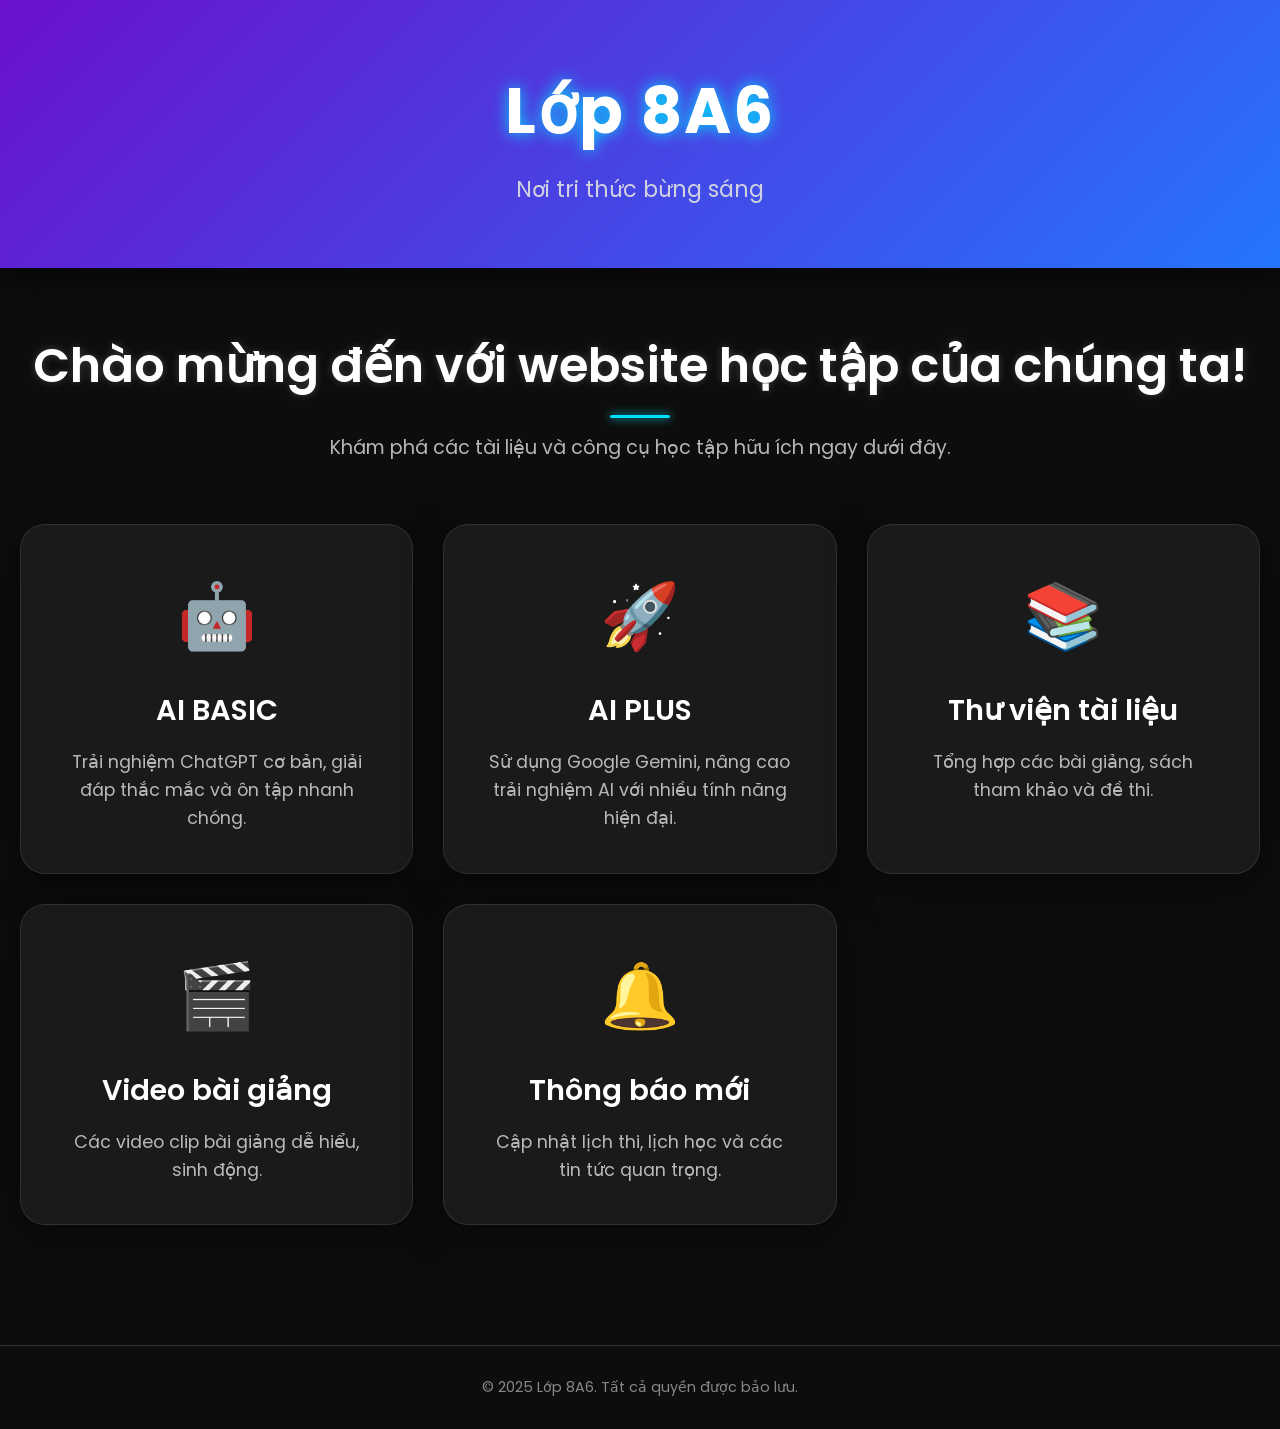
<file: index.html>
<!DOCTYPE html>
<html lang="vi">
<head>
    <meta charset="UTF-8">
    <meta name="viewport" content="width=device-width, initial-scale=1.0">
    <title>Lớp 8A6 - Website Học tập</title>
    <link rel="stylesheet" href="style.css">
    <link href="https://fonts.googleapis.com/css2?family=Poppins:wght@400;600;700&display=swap" rel="stylesheet">
</head>
<body>
    <header class="header">
        <div class="header-content">
            <h1 class="logo">Lớp 8A6</h1>
            <p class="tagline">Nơi tri thức bừng sáng</p>
        </div>
    </header>

    <main class="main-content">
        <section class="info-section">
            <h2>Chào mừng đến với website học tập của chúng ta!</h2>
            <p>Khám phá các tài liệu và công cụ học tập hữu ích ngay dưới đây.</p>
        </section>

        <div class="grid-container">
            <!-- AI BASIC -->
            <a href="ai-basic.php" class="grid-item">
                <div class="card-icon">🤖</div>
                <h3>AI BASIC</h3>
                <p>Trải nghiệm ChatGPT cơ bản, giải đáp thắc mắc và ôn tập nhanh chóng.</p>
            </a>

            <!-- AI PLUS -->
            <a href="ai-plus.php" class="grid-item">
                <div class="card-icon">🚀</div>
                <h3>AI PLUS</h3>
                <p>Sử dụng Google Gemini, nâng cao trải nghiệm AI với nhiều tính năng hiện đại.</p>
            </a>

            <!-- Thư viện tài liệu -->
            <a href="tailieu.php" class="grid-item">
                <div class="card-icon">📚</div>
                <h3>Thư viện tài liệu</h3>
                <p>Tổng hợp các bài giảng, sách tham khảo và đề thi.</p>
            </a>

            <!-- Video bài giảng -->
            <a href="baigiang.php" class="grid-item">
                <div class="card-icon">🎬</div>
                <h3>Video bài giảng</h3>
                <p>Các video clip bài giảng dễ hiểu, sinh động.</p>
            </a>

            <!-- Thông báo mới -->
            <a href="thongbao.php" class="grid-item">
                <div class="card-icon">🔔</div>
                <h3>Thông báo mới</h3>
                <p>Cập nhật lịch thi, lịch học và các tin tức quan trọng.</p>
            </a>
        </div>
    </main>

    <footer class="footer">
        <p>&copy; 2025 Lớp 8A6. Tất cả quyền được bảo lưu.</p>
    </footer>
</body>

</html>
</file>
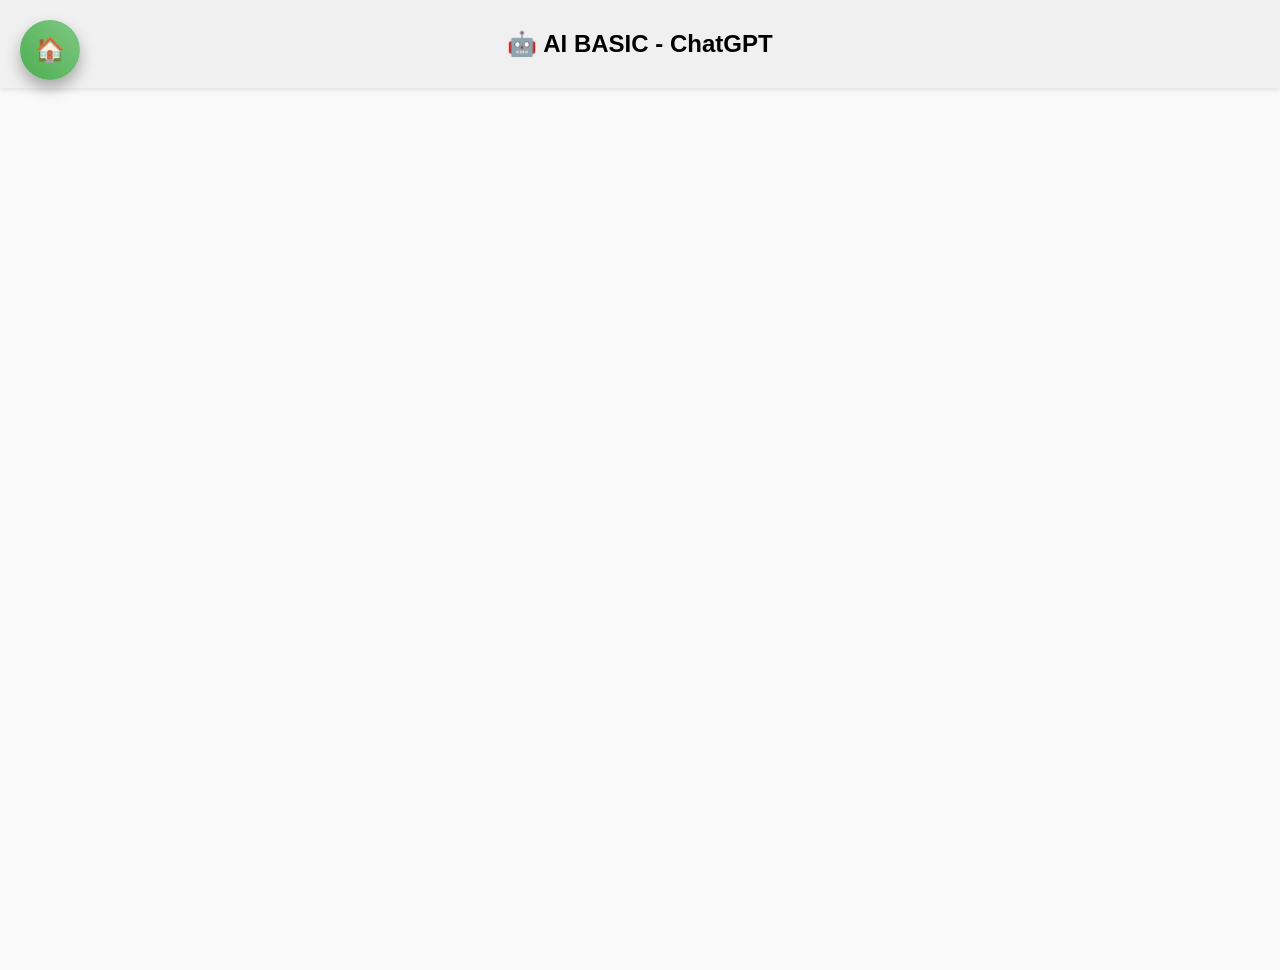
<file: ai-basic.html>
<!DOCTYPE html>
<html lang="vi">
<head>
  <meta charset="UTF-8">
  <title>AI BASIC - Lớp 8A6</title>
  <meta name="viewport" content="width=device-width, initial-scale=1.0">
  <style>
    html, body {
      margin: 0;
      padding: 0;
      height: 100%;
      font-family: Arial, sans-serif;
      overflow: hidden;
      background: #f9f9f9;
    }

    header {
      padding: 10px;
      background-color: #f0f0f0;
      text-align: center;
      position: sticky;
      top: 0;
      z-index: 10;
      box-shadow: 0 2px 5px rgba(0,0,0,0.1);
    }

    .iframe-box {
      width: 100%;
      height: calc(100vh - 60px);
      border: none;
      transform: scale(1.05); /* Zoom vừa */
      transform-origin: top left;
      transition: transform 0.3s ease;
    }

    @media (max-width: 768px) {
      .iframe-box {
        transform: scale(1);
        height: calc(100vh - 60px);
      }
    }

    /* Nút nổi kéo được */
    #home-btn {
      position: fixed;
      top: 20px;
      left: 20px;
      z-index: 9999;
      background: linear-gradient(45deg, #4CAF50, #81C784);
      color: #fff;
      border: none;
      border-radius: 50%;
      width: 60px;
      height: 60px;
      cursor: grab;
      display: flex;
      align-items: center;
      justify-content: center;
      font-size: 24px;
      user-select: none;
      box-shadow: 0 8px 15px rgba(0,0,0,0.3);
      transition: all 0.3s ease;
    }

    #home-btn:hover {
      transform: scale(1.2) rotate(10deg);
      box-shadow: 0 12px 25px rgba(0,0,0,0.4);
      background: linear-gradient(45deg, #81C784, #4CAF50);
    }

    #home-btn:active {
      transform: scale(0.95);
      cursor: grabbing;
      box-shadow: 0 6px 12px rgba(0,0,0,0.3);
    }

    .back-btn {
      display: inline-block;
      margin-top: 5px;
      text-decoration: none;
      color: #007BFF;
    }
  </style>
</head>
<body>
  <header>
    <h2>🤖 AI BASIC - ChatGPT</h2>
  </header>

  <iframe src="https://chat.openai.com" class="iframe-box"></iframe>

  <!-- Nút nổi quay về trang chủ -->
  <button id="home-btn">🏠</button>

  <script>
    // Kéo thả nút
    const btn = document.getElementById('home-btn');
    let isDragging = false, offsetX = 0, offsetY = 0;

    // Chuột
    btn.addEventListener('mousedown', e => {
      isDragging = true;
      offsetX = e.clientX - btn.offsetLeft;
      offsetY = e.clientY - btn.offsetTop;
      btn.style.transition = 'none';
    });

    document.addEventListener('mousemove', e => {
      if(isDragging) {
        btn.style.left = e.clientX - offsetX + 'px';
        btn.style.top = e.clientY - offsetY + 'px';
      }
    });

    document.addEventListener('mouseup', () => {
      if(isDragging) {
        isDragging = false;
        btn.style.transition = 'all 0.3s ease';
      }
    });

    // Cảm ứng trên điện thoại
    btn.addEventListener('touchstart', e => {
      isDragging = true;
      const touch = e.touches[0];
      offsetX = touch.clientX - btn.offsetLeft;
      offsetY = touch.clientY - btn.offsetTop;
      btn.style.transition = 'none';
    });

    document.addEventListener('touchmove', e => {
      if(isDragging) {
        const touch = e.touches[0];
        btn.style.left = touch.clientX - offsetX + 'px';
        btn.style.top = touch.clientY - offsetY + 'px';
      }
    });

    document.addEventListener('touchend', () => {
      if(isDragging) {
        isDragging = false;
        btn.style.transition = 'all 0.3s ease';
      }
    });

    // Click quay về trang chủ
    btn.addEventListener('click', () => {
      window.location.href = 'index.php';
    });
  </script>
</body>
</html>
</file>
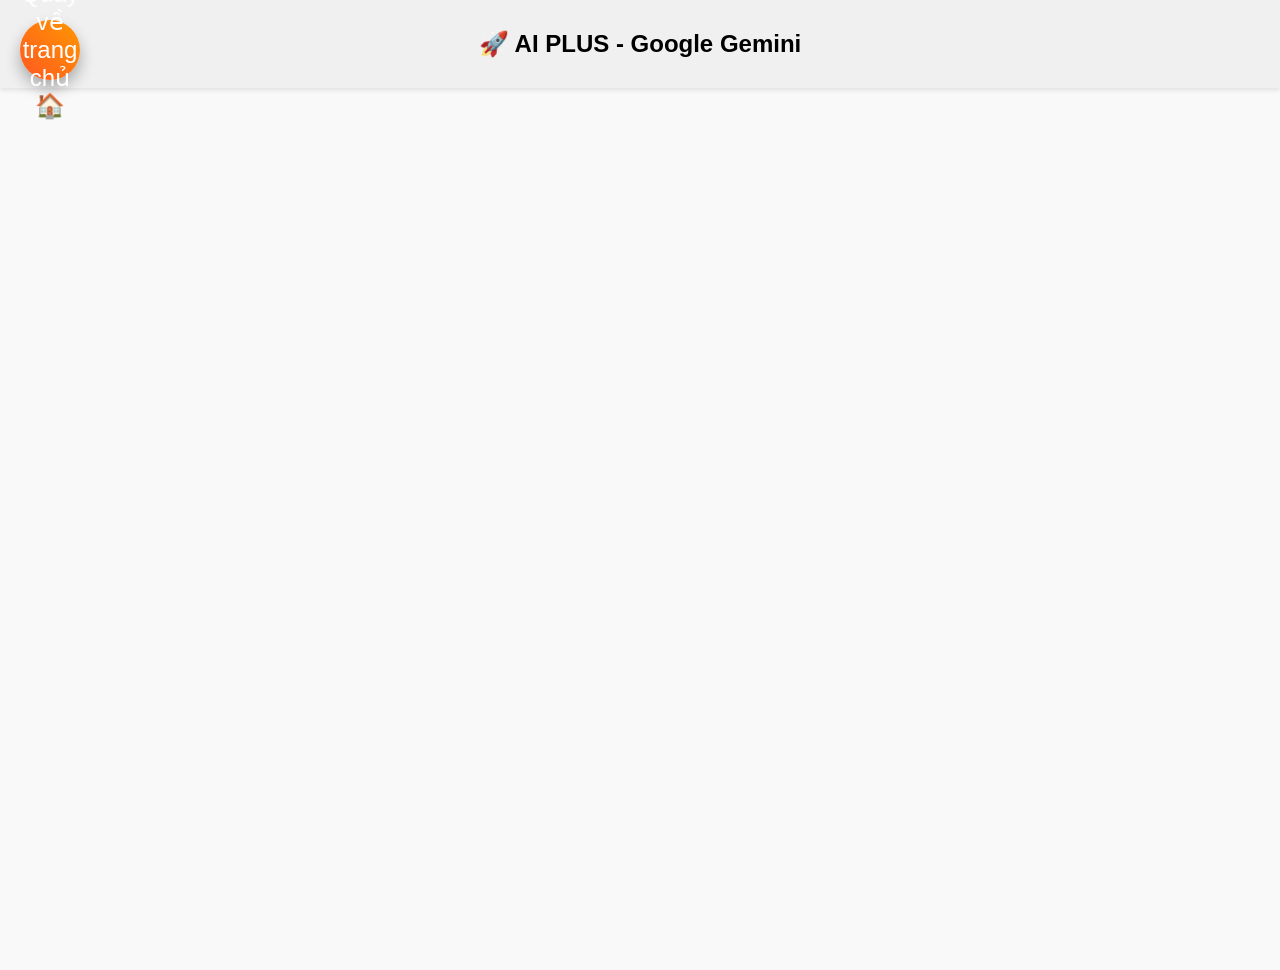
<file: ai-plus.html>
<!DOCTYPE html>
<html lang="vi">
<head>
  <meta charset="UTF-8">
  <title>AI PLUS - Lớp 8A6</title>
  <meta name="viewport" content="width=device-width, initial-scale=1.0">
  <style>
    html, body {
      margin: 0;
      padding: 0;
      height: 100%;
      font-family: Arial, sans-serif;
      overflow: hidden;
      background: #f9f9f9;
    }

    header {
      padding: 10px;
      background-color: #f0f0f0;
      text-align: center;
      position: sticky;
      top: 0;
      z-index: 10;
      box-shadow: 0 2px 5px rgba(0,0,0,0.1);
    }

    .iframe-box {
      width: 100%;
      height: calc(100vh - 60px);
      border: none;
      transform: scale(1.05); /* Zoom vừa */
      transform-origin: top left;
      transition: transform 0.3s ease;
    }

    @media (max-width: 768px) {
      .iframe-box {
        transform: scale(1);
        height: calc(100vh - 60px);
      }
    }

    /* Nút nổi kéo được */
    #home-btn {
      position: fixed;
      top: 20px;
      left: 20px;
      z-index: 9999;
      background: linear-gradient(45deg, #FF5722, #FF9800);
      color: #fff;
      border: none;
      border-radius: 50%;
      width: 60px;
      height: 60px;
      cursor: grab;
      display: flex;
      align-items: center;
      justify-content: center;
      font-size: 24px;
      user-select: none;
      box-shadow: 0 8px 15px rgba(0,0,0,0.3);
      transition: all 0.3s ease;
    }

    #home-btn:hover {
      transform: scale(1.2) rotate(10deg);
      box-shadow: 0 12px 25px rgba(0,0,0,0.4);
      background: linear-gradient(45deg, #FF9800, #FF5722);
    }

    #home-btn:active {
      transform: scale(0.95);
      cursor: grabbing;
      box-shadow: 0 6px 12px rgba(0,0,0,0.3);
    }

    .back-btn {
      display: inline-block;
      margin-top: 5px;
      text-decoration: none;
      color: #007BFF;
    }
  </style>
</head>
<body>
  <header>
    <h2>🚀 AI PLUS - Google Gemini</h2>
  </header>

  <iframe src="https://gemini.google.com" class="iframe-box"></iframe>

  <!-- Nút nổi quay về trang chủ -->
  <button id="home-btn">Quay về trang chủ🏠</button>

  <script>
    // Kéo thả nút
    const btn = document.getElementById('home-btn');
    let isDragging = false, offsetX = 0, offsetY = 0;

    // Chuột
    btn.addEventListener('mousedown', e => {
      isDragging = true;
      offsetX = e.clientX - btn.offsetLeft;
      offsetY = e.clientY - btn.offsetTop;
      btn.style.transition = 'none';
    });

    document.addEventListener('mousemove', e => {
      if(isDragging) {
        btn.style.left = e.clientX - offsetX + 'px';
        btn.style.top = e.clientY - offsetY + 'px';
      }
    });

    document.addEventListener('mouseup', () => {
      if(isDragging) {
        isDragging = false;
        btn.style.transition = 'all 0.3s ease';
      }
    });

    // Cảm ứng trên điện thoại
    btn.addEventListener('touchstart', e => {
      isDragging = true;
      const touch = e.touches[0];
      offsetX = touch.clientX - btn.offsetLeft;
      offsetY = touch.clientY - btn.offsetTop;
      btn.style.transition = 'none';
    });

    document.addEventListener('touchmove', e => {
      if(isDragging) {
        const touch = e.touches[0];
        btn.style.left = touch.clientX - offsetX + 'px';
        btn.style.top = touch.clientY - offsetY + 'px';
      }
    });

    document.addEventListener('touchend', () => {
      if(isDragging) {
        isDragging = false;
        btn.style.transition = 'all 0.3s ease';
      }
    });

    // Click quay về trang chủ
    btn.addEventListener('click', () => {
      window.location.href = 'index.php';
    });
  </script>
</body>
</html>
</file>
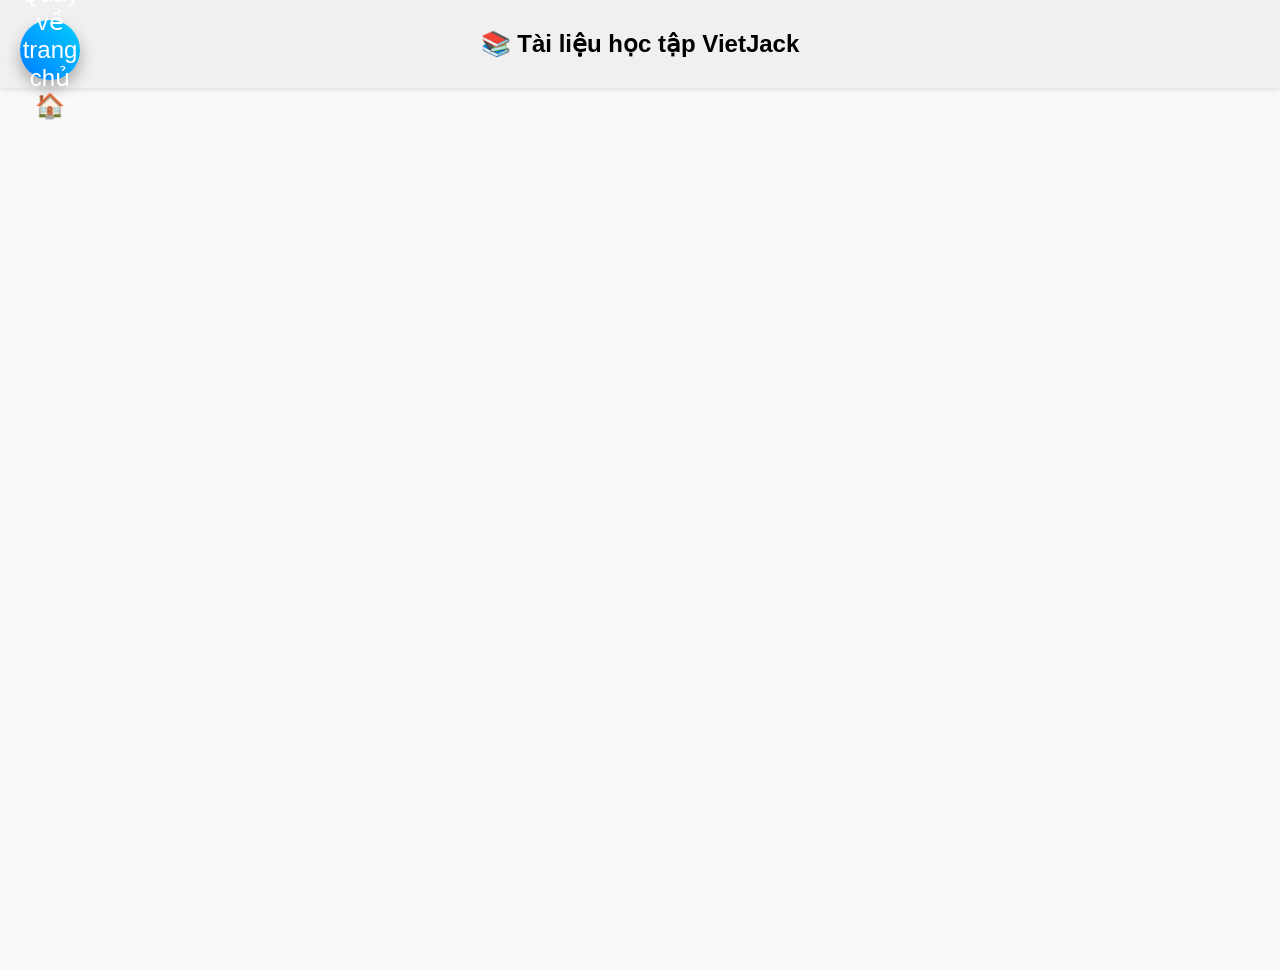
<file: tailieu.html>
<!DOCTYPE html>
<html lang="vi">
<head>
  <meta charset="UTF-8">
  <title>Tài liệu học tập - Lớp 8A6</title>
  <meta name="viewport" content="width=device-width, initial-scale=1.0">
  <style>
    html, body {
      margin: 0;
      padding: 0;
      height: 100%;
      font-family: Arial, sans-serif;
      overflow: hidden;
      background: #f9f9f9;
    }

    header {
      padding: 10px;
      background-color: #f0f0f0;
      text-align: center;
      position: sticky;
      top: 0;
      z-index: 10;
      box-shadow: 0 2px 5px rgba(0,0,0,0.1);
    }

    .iframe-container {
      width: 100%;
      height: calc(100vh - 60px);
      position: relative;
    }

    .iframe-container iframe {
      width: 100%;
      height: 100%;
      border: none;
      transform: scale(1.05); /* Zoom vừa */
      transform-origin: top left;
      transition: transform 0.3s ease;
    }

    @media (max-width: 768px) {
      .iframe-container iframe {
        transform: scale(1);
      }
    }

    /* Nút nổi kéo được */
    #home-btn {
      position: fixed;
      top: 20px;
      left: 20px;
      z-index: 9999;
      background: linear-gradient(45deg, #007BFF, #00CFFF);
      color: #fff;
      border: none;
      border-radius: 50%;
      width: 60px;
      height: 60px;
      cursor: grab;
      display: flex;
      align-items: center;
      justify-content: center;
      font-size: 24px;
      user-select: none;
      box-shadow: 0 8px 15px rgba(0,0,0,0.3);
      transition: all 0.3s ease;
    }

    #home-btn:hover {
      transform: scale(1.2) rotate(10deg);
      box-shadow: 0 12px 25px rgba(0,0,0,0.4);
      background: linear-gradient(45deg, #00CFFF, #007BFF);
    }

    #home-btn:active {
      transform: scale(0.95);
      cursor: grabbing;
      box-shadow: 0 6px 12px rgba(0,0,0,0.3);
    }
  </style>
</head>
<body>

  <header>
    <h2>📚 Tài liệu học tập VietJack</h2>
  </header>

  <div class="iframe-container">
    <iframe src="https://vietjack.com/"></iframe>
  </div>

  <!-- Nút nổi quay về trang chủ -->
  <button id="home-btn">Quay về trang chủ🏠</button>

  <script>
    // Kéo thả nút
    const btn = document.getElementById('home-btn');
    let isDragging = false, offsetX = 0, offsetY = 0;

    // Chuột
    btn.addEventListener('mousedown', e => {
      isDragging = true;
      offsetX = e.clientX - btn.offsetLeft;
      offsetY = e.clientY - btn.offsetTop;
      btn.style.transition = 'none'; // tắt transition khi kéo
    });

    document.addEventListener('mousemove', e => {
      if(isDragging) {
        btn.style.left = e.clientX - offsetX + 'px';
        btn.style.top = e.clientY - offsetY + 'px';
      }
    });

    document.addEventListener('mouseup', () => {
      if(isDragging) {
        isDragging = false;
        btn.style.transition = 'all 0.3s ease'; // bật lại transition
      }
    });

    // Cảm ứng trên điện thoại
    btn.addEventListener('touchstart', e => {
      isDragging = true;
      const touch = e.touches[0];
      offsetX = touch.clientX - btn.offsetLeft;
      offsetY = touch.clientY - btn.offsetTop;
      btn.style.transition = 'none';
    });

    document.addEventListener('touchmove', e => {
      if(isDragging) {
        const touch = e.touches[0];
        btn.style.left = touch.clientX - offsetX + 'px';
        btn.style.top = touch.clientY - offsetY + 'px';
      }
    });

    document.addEventListener('touchend', () => {
      if(isDragging) {
        isDragging = false;
        btn.style.transition = 'all 0.3s ease';
      }
    });

    // Click quay về trang chủ
    btn.addEventListener('click', () => {
      window.location.href = 'index.php';
    });
  </script>

</body>
</html>
</file>
<file: style.css>
/* Import Google Font */
@import url('https://fonts.googleapis.com/css2?family=Poppins:wght@400;600;700&display=swap');

/* Định nghĩa thuộc tính tùy chỉnh (biến CSS) để dễ quản lý */
:root {
    --primary-color: #6a11cb;
    --secondary-color: #2575fc;
    --dark-bg: #0d0d0d; /* Tối hơn để tăng độ tương phản */
    --card-bg: #1a1a1a;
    --text-light: #e0e0e0;
    --text-white: #ffffff;
    --glow-color: #00e0ff;
    --hover-bg: #222222;
}

/* Base Reset với tính năng cuộn mượt mà */
* {
    margin: 0;
    padding: 0;
    box-sizing: border-box;
    scroll-behavior: smooth; /* Thêm cuộn mượt khi click vào link neo */
}

body {
    font-family: 'Poppins', sans-serif;
    background: var(--dark-bg);
    color: var(--text-light);
    line-height: 1.6;
    display: flex;
    flex-direction: column;
    min-height: 100vh;
    overflow-x: hidden; /* Ngăn cuộn ngang */
}

/* Header */
.header {
    background: linear-gradient(135deg, var(--primary-color), var(--secondary-color));
    padding: 60px 20px; /* Tăng padding để tạo không gian */
    text-align: center;
    box-shadow: 0 10px 30px rgba(0, 0, 0, 0.6);
    position: relative;
    overflow: hidden;
    animation: gradient-shift 10s ease-in-out infinite; /* Thêm hiệu ứng chuyển động cho gradient */
}

.header-content {
    position: relative;
    z-index: 2;
}

.logo {
    font-size: clamp(2.5rem, 6vw, 4rem); /* Sử dụng clamp để kích thước linh hoạt hơn */
    font-weight: 700;
    margin: 0;
    color: var(--text-white);
    text-shadow: 0 0 15px var(--glow-color); /* Tăng cường hiệu ứng phát sáng */
    letter-spacing: 2px;
}

.tagline {
    font-size: clamp(1rem, 2vw, 1.4rem);
    margin-top: 10px;
    color: var(--text-light);
    font-weight: 400;
    opacity: 0.9;
}

/* Main Content */
.main-content {
    flex-grow: 1;
    padding: 60px 20px;
    max-width: 1400px;
    margin: 0 auto;
    width: 100%;
}

.info-section {
    text-align: center;
    margin-bottom: 60px;
}

.info-section h2 {
    font-size: clamp(1.8rem, 4vw, 3rem);
    font-weight: 600;
    color: var(--text-white);
    margin-bottom: 15px;
    text-shadow: 0 0 8px rgba(255, 255, 255, 0.2);
    position: relative;
}

/* Thêm hiệu ứng đường gạch dưới phát sáng cho h2 */
.info-section h2:after {
    content: '';
    display: block;
    width: 60px;
    height: 3px;
    background: var(--glow-color);
    margin: 10px auto 0;
    border-radius: 5px;
    box-shadow: 0 0 10px var(--glow-color);
}

.info-section p {
    font-size: clamp(1rem, 2vw, 1.2rem);
    color: var(--text-light);
    opacity: 0.8;
}

/* Grid Container */
.grid-container {
    display: grid;
    grid-template-columns: repeat(auto-fit, minmax(300px, 1fr)); /* Tăng kích thước tối thiểu */
    gap: 30px; /* Tăng khoảng cách giữa các card */
}

/* Grid Item (Card) */
.grid-item {
    background: var(--card-bg);
    border-radius: 25px; /* Bo tròn hơn */
    padding: 40px;
    text-align: center;
    text-decoration: none;
    color: var(--text-light);
    box-shadow: 0 10px 40px rgba(0, 0, 0, 0.5);
    transition: transform 0.6s cubic-bezier(0.2, 0.8, 0.2, 1), box-shadow 0.6s, background 0.6s;
    position: relative;
    overflow: hidden;
    backdrop-filter: blur(5px); /* Hiệu ứng mờ nền */
    border: 1px solid rgba(255, 255, 255, 0.1);
}

/* Sử dụng conic-gradient để tạo hiệu ứng viền phát sáng động */
.grid-item:before {
    content: '';
    position: absolute;
    top: -100px;
    left: -100px;
    width: 300%;
    height: 300%;
    background: conic-gradient(from 0deg at 50% 50%, var(--primary-color) 0%, var(--secondary-color) 50%, var(--primary-color) 100%);
    opacity: 0;
    animation: rotate-border 4s linear infinite paused; /* Hiệu ứng xoay */
    z-index: 0;
    filter: blur(50px);
}

.grid-item:hover {
    transform: translateY(-15px) scale(1.05); /* Hiệu ứng nâng cao hơn */
    box-shadow: 0 20px 60px rgba(0, 0, 0, 0.8);
    background: var(--hover-bg);
}

.grid-item:hover:before {
    opacity: 1;
    animation-play-state: running; /* Bắt đầu hiệu ứng xoay khi hover */
}

.grid-item .content {
    position: relative;
    z-index: 1; /* Đảm bảo nội dung nằm trên hiệu ứng viền */
}

.card-icon {
    font-size: clamp(2.5rem, 5vw, 4rem);
    margin-bottom: 20px;
    transition: transform 0.4s cubic-bezier(0.68, -0.55, 0.27, 1.55), filter 0.4s;
    color: var(--glow-color);
}

.grid-item:hover .card-icon {
    transform: rotate(360deg) scale(1.2); /* Hiệu ứng xoay tròn ấn tượng */
    filter: drop-shadow(0 0 10px var(--glow-color));
}

.grid-item h3 {
    font-size: clamp(1.3rem, 3vw, 1.8rem);
    font-weight: 600;
    margin-bottom: 15px;
    color: var(--text-white);
}

.grid-item p {
    font-size: clamp(0.9rem, 1.5vw, 1.1rem);
    color: var(--text-light);
    opacity: 0.8;
}

/* Footer */
.footer {
    padding: 30px;
    text-align: center;
    color: #888;
    border-top: 1px solid #333;
    margin-top: 60px;
    font-size: 0.9rem;
    position: relative;
}

/* Keyframes cho hiệu ứng động */
@keyframes gradient-shift {
    0% { background-position: 0% 50%; }
    50% { background-position: 100% 50%; }
    100% { background-position: 0% 50%; }
}

@keyframes rotate-border {
    0% { transform: rotate(0deg); }
    100% { transform: rotate(360deg); }
}

@keyframes pulse-glow {
    0% { box-shadow: 0 0 5px var(--glow-color), 0 0 10px var(--glow-color); }
    50% { box-shadow: 0 0 20px var(--glow-color), 0 0 30px var(--glow-color); }
    100% { box-shadow: 0 0 5px var(--glow-color), 0 0 10px var(--glow-color); }
}

/* Nâng cấp hiệu ứng cho logo */
.logo:hover {
    animation: pulse-glow 1.5s ease-in-out infinite;
}

/* Responsive adjustments */
@media (max-width: 768px) {
    .header {
        padding: 40px 15px;
    }
    .main-content {
        padding: 40px 15px;
    }
    .grid-item {
        padding: 30px;
    }
    .info-section h2 {
        font-size: 2rem;
    }
}
</file>
